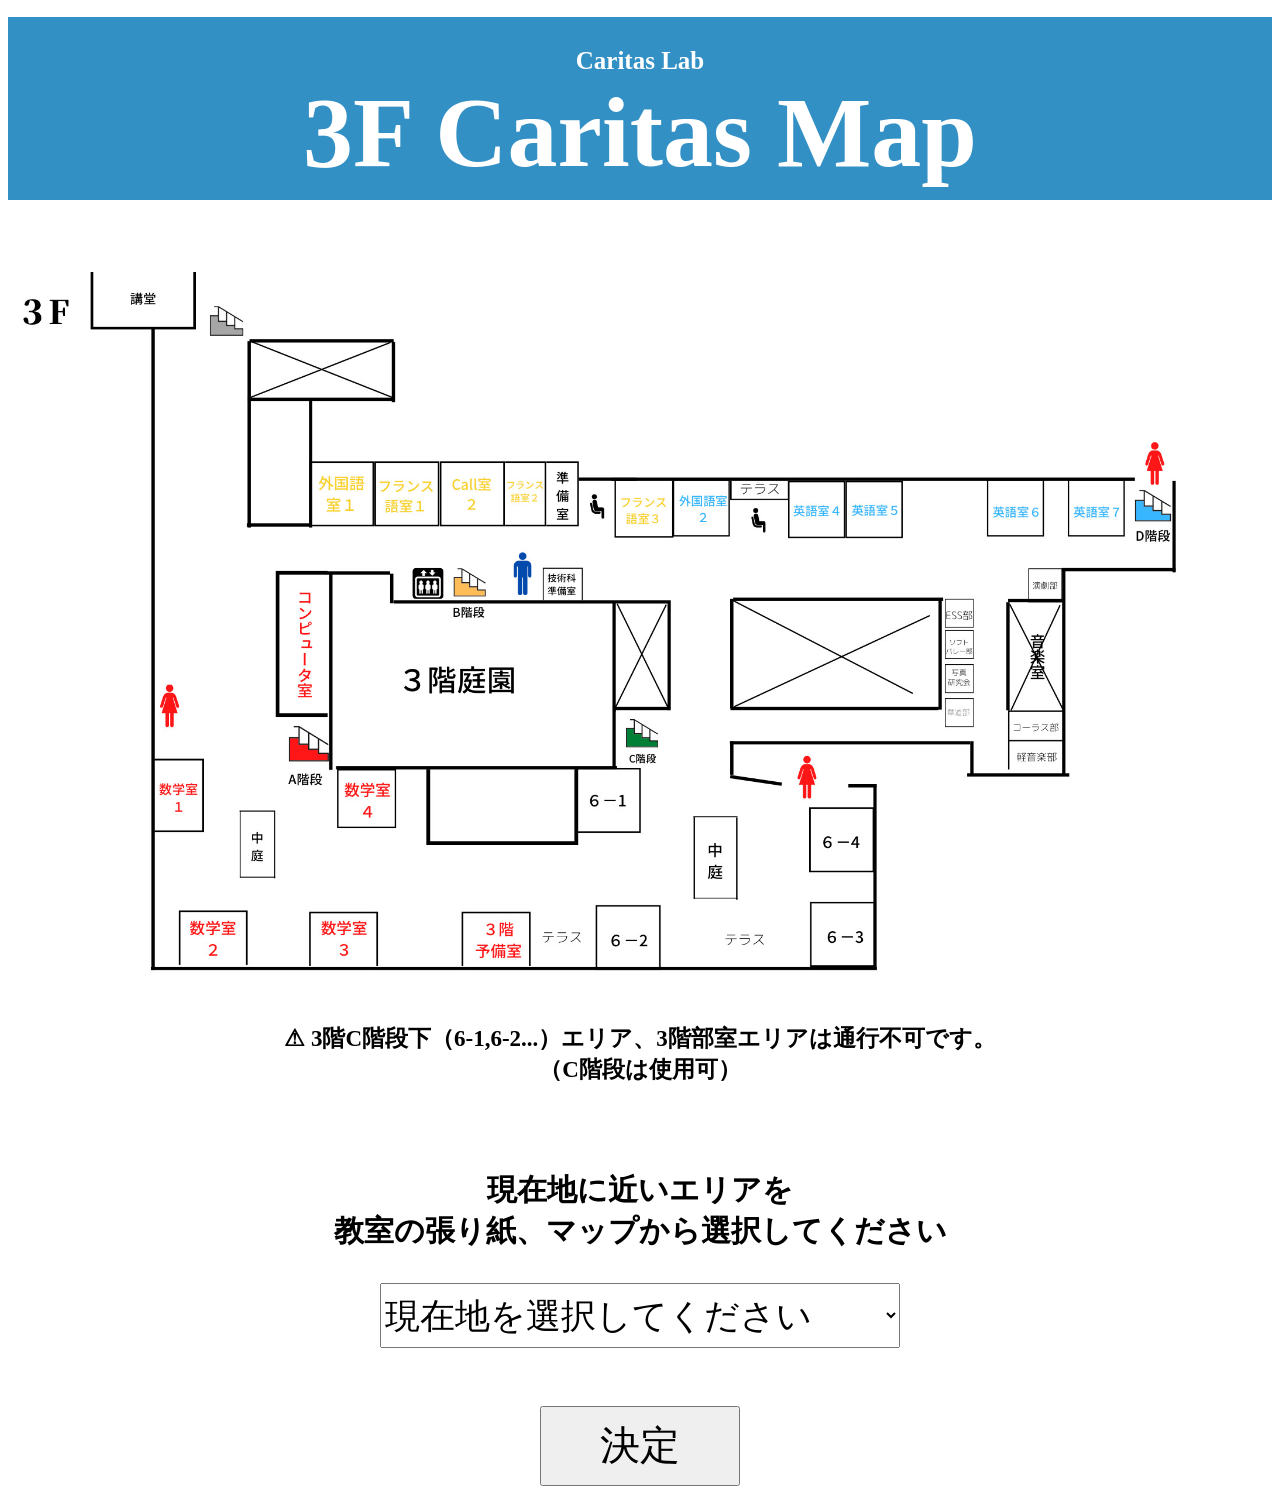
<file: index.html>
<!DOCTYPE html>
<html>

<head>
<title>Caritas map</title>
<meta charset="UTF-8">
<link rel="stylesheet" href="style.css">
</head>

<body>
<h1>Caritas Lab<br><span>3F Caritas Map</span></h1>


<br><br><br><br>
<img src="3F.jpg" style="width:100%;">
<br><br>

<h2>⚠︎ 3階C階段下（6-1,6-2...）エリア、3階部室エリアは通行不可です。<br>（C階段は使用可）</h2>

<br><br>

<div class="select">
    <form name="frmMain">

<p>現在地に近いエリアを<br>教室の張り紙、マップから選択してください</p>

    <select name="sct1" id="style1" >
        <option value="" hidden>現在地を選択してください</option>
        <option value="1">A階段エリア（赤）</option>
        <option value="2">B階段エリア（黄色）</option>
        <option value="3">C階段エリア（緑）</option>
        <option value="4">D階段エリア（水色）</option>
       <!-- <option value="5">その他</option> -->
    </select>
    </form>
    <br>

<input type="button" name="btnSubmit"
value="決定" onclick="mySubmit();" id="in">

</div>



</form>

<script>

function mySubmit(){
    var val1 = document.frmMain.sct1.value;
    var myURL;



    switch(val1){

    case "1":
    myURL = "3-A.html"
    break;


    case "2":
    myURL = "3-B.html"
    break;


    case "3":
    myURL = "3-C.html"
    break;


    case "4":
    myURL = "3-D.html"
    break;
/*
    case "":
    myURL = "3-reigai.html"
    break;
*/


    }
    
    location.href = myURL;
    return 0;
    }


</script>


</body>
</html>
</file>
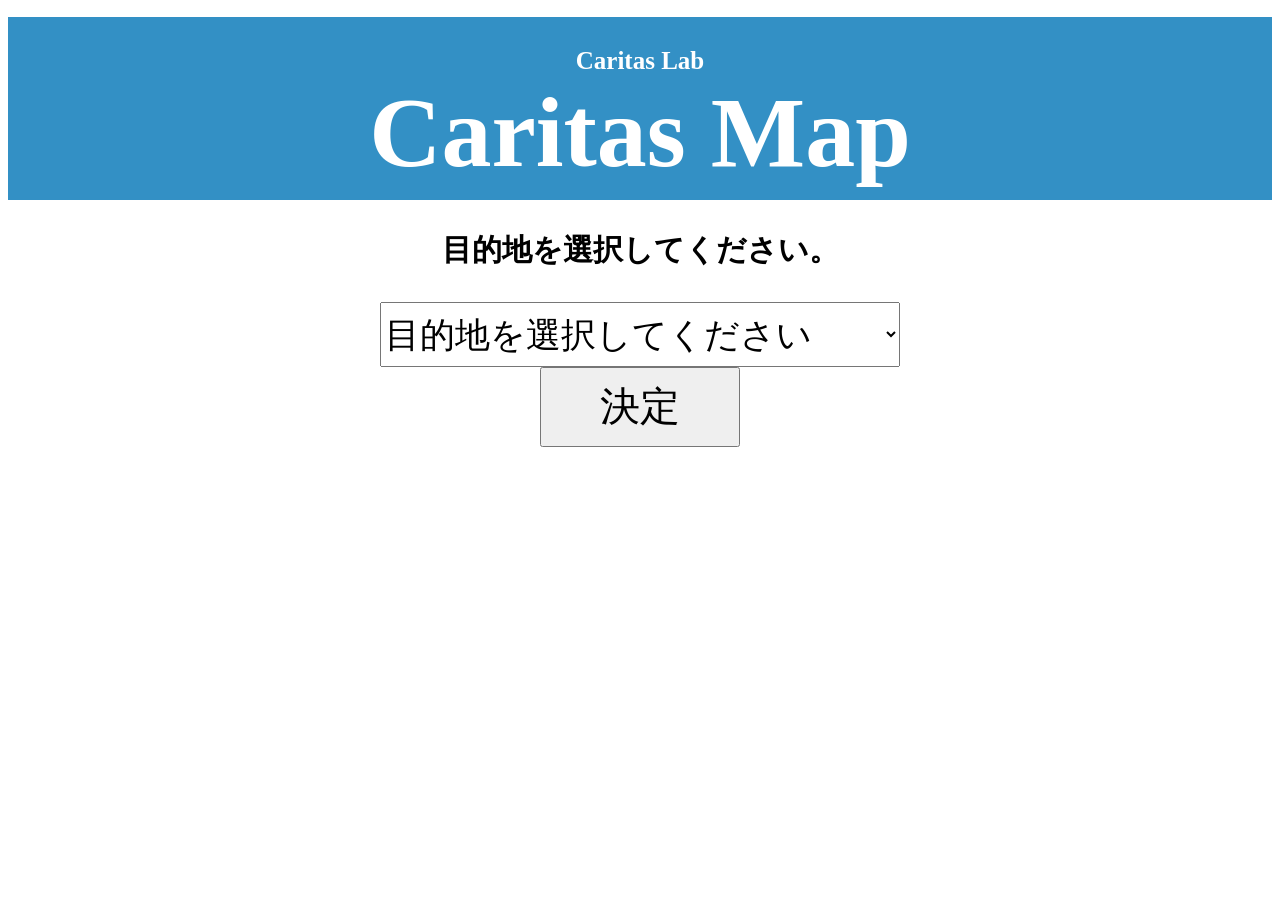
<file: 3-A.html>
<!DOCTYPE html>
<html>

<head>
<title>Caritas map</title>
<meta charset="UTF-8">
<script type="text/javascript" src="script3-A.js"></script>
<link rel="stylesheet" href="style.css">
</head>

<body>
    
    <h1>Caritas Lab<br><span>Caritas Map</span></h1>
    <P>目的地を選択してください。</P>



    <div class="select">
        <form name="frmMain">
    
            
   
            <select name="sct1" id="style1" >
                <option value="" hidden>目的地を選択してください</option>
                <option value="1">＜1階＞　カウンセリングルーム</option>
                <option value="1">＜1階＞　多目的トイレ</option>
                <option value="1">＜1階＞　社会室１　1-1米</option>
                <option value="1">＜1階＞　社会室２　12の乙女たちよ!!</option>
                <option value="1">＜1階＞　社会室３　13カルパス</option>
                <option value="1">＜1階＞　社会室４　14よしえ共和国</option>
                <option value="1">＜1階＞　英語サテライト室１　いちごいちえ</option>
        
                B
                <option value="2">＜1階＞　図書館　図書委員会</option>
                <option value="2">＜1階＞　正面玄関　保健室</option>
                <option value="2">＜1階＞　事務室</option>
                <option value="2">＜1階＞　グラウンド　ソフトボール　テニス部　フットサル（晴）</option>
    
    
               
                <option value="2'">＜1階＞　体育館 書ガール　フットサル部（雨）　バスケットボール部</option>
                <option value="2'">＜1階＞　資料室　バスけっと部</option>
              
    
    
                C
                <option value="3">＜1階＞　英語サテライト室２　花野井ランド</option>
                <option value="3">＜1階＞　国語室１　Englishhusband@21</option>
                <option value="3">＜1階＞　国語室２　山本の右腕</option>
                <option value="3">＜1階＞　国語室３　Let's come on CASINO?</option>
                <option value="3">＜1階＞　国語室４　24ふぉとばるーん</option>
                <option value="3">＜1階＞　作法室　茶道部</option>
                <option value="3">＜1階＞　フォアイエ・マレ</option>
        
                D
                <option value="4">＜1階＞　書道室　アンジェラスの会（家庭科室）</option>
                <option value="4">＜1階＞　美術 工芸室　美術部</option>
                <option value="4">＜1階＞　カフェテリア　ふるってぃ/Lunette pop</option>
    
    
    
           
        A  
        <option value="5">＜2階＞　アンジェラス室　</option>
        <option value="5">＜2階＞　生徒会室</option>
        <option value="5">＜2階＞　社会室５ 入試広報</option>
        <option value="5">＜2階＞　社会室６　penny candy store</option>
        <option value="5">＜2階＞　社会室７ チョロっとよってかない？</option>
        <option value="5">＜2階＞　社会室８　漫画研究会</option>
        <option value="5">＜2階＞　２階予備室　最強王は誰だ！</option>
        
        
        B
        <option value="6">＜2階＞　宗教室　アンジェラスの会</option>
        <option value="6">＜2階＞　中会議室　アンジェラスの会</option>
        <option value="6">＜2階＞　聖堂</option>
        
        
        C
        <option value="7">＜2階＞　保健体育室　３D production</option>
        <option value="7">＜2階＞　国語室５　Teen's factory by cooking club</option>
        <option value="7">＜2階＞　国語室６ Floralia presented by 華道部</option>
        <option value="7">＜2階＞　国語室７ Make thr Future ✖︎ Action１.5　</option>
        <option value="7">＜2階＞　国語室８　Englincess</option>
        
        <option value="8">＜2階＞　講堂</option>
        
        D
        <option value="9">＜2階＞　小講堂　軽音部</option>
        <option value="9">＜2階＞　音楽室　音楽便</option>
        <option value="9">＜2階＞　英語室１</option>
        <option value="9">＜2階＞　英語室２</option>
        <option value="9">＜2階＞　英語室３</option>
        <option value="9">＜2階＞　アクテビティ室　L'esprit de Caritas(8/18)
        </option>
        
        
        
        A   
        
        
        <option value="10">＜3階＞　講堂</option>
        
        
        <option value="11">＜3階＞　数学室１　Travel History</option>
        <option value="11">＜3階＞　数学室２ Travel History</option>
        <option value="11">＜3階＞　数学室３ 中３展示</option>
        <option value="11">＜3階＞　数学室４　eden musee</option>
        <option value="11">＜3階＞　３階予備室 ホラージェットコースター</option>
        <option value="11">＜3階＞　コンピュータ室　パソコン研究会</option>
        
        
        
        B  
        
        <option value="12">＜3階＞　外国語室１　縁日</option>
        <option value="12">＜3階＞　フランス語室１　sol-lem</option>
        <option value="12">＜3階＞　フランス語室２ ファッションセンターかりたす</option>
        <option value="12">＜3階＞　フランス語室３　Les camomile </option>
        <option value="12">＜3階＞　テラス　Let's splsh!!</option>
        <option value="12">＜3階＞　Call室2　オールナイトカリタス （役員会）</option>
        
        D  
        <option value="13">＜3階＞　外国語室２　Petit pas de Caritas </option>
        <option value="13">＜3階＞　英語室４ CariTube</option>
        <option value="13">＜3階＞　英語室５ アクテビティ室　L'esprit de Caritas(8/17)</option>
        <option value="13">＜3階＞　英語室６ Caritas Lab</option>
        <option value="13">＜3階＞　英語室７ マルグリット祭執行部　（本部）</option>
        
        
        
        
        A   
        <option value="14">＜4階＞　数学室５　競技かるた部</option>
        
        <option value="14">＜4階＞　数学室６ 国語科　仏語科</option>
        
        <option value="14">＜4階＞　数学室７　卓球の壁</option>
        <option value="14">＜4階＞　数学室８　Alice wonderland time in 44</option>
        <option value="14">＜4階＞　数学室９　Ballon</option>
        
        B    
        
        <option value="15">＜4階＞　理科室１ 写真部</option>
        <option value="15">＜4階＞　理科室２ 理科部</option>
        <option value="15">＜4階＞　化学室　理科部</option>
        
        D   
        
        
        <option value="16">＜4階＞　物理室　理科</option>
        <option value="16">＜4階＞　生物室　生物部</option> 
        
    


        </select>


        </form>

        <input type="button" name="btnSubmit"
value="決定" onclick="mySubmit();" id="in">
</form>



    </div>
    

</body>

</html>
</file>
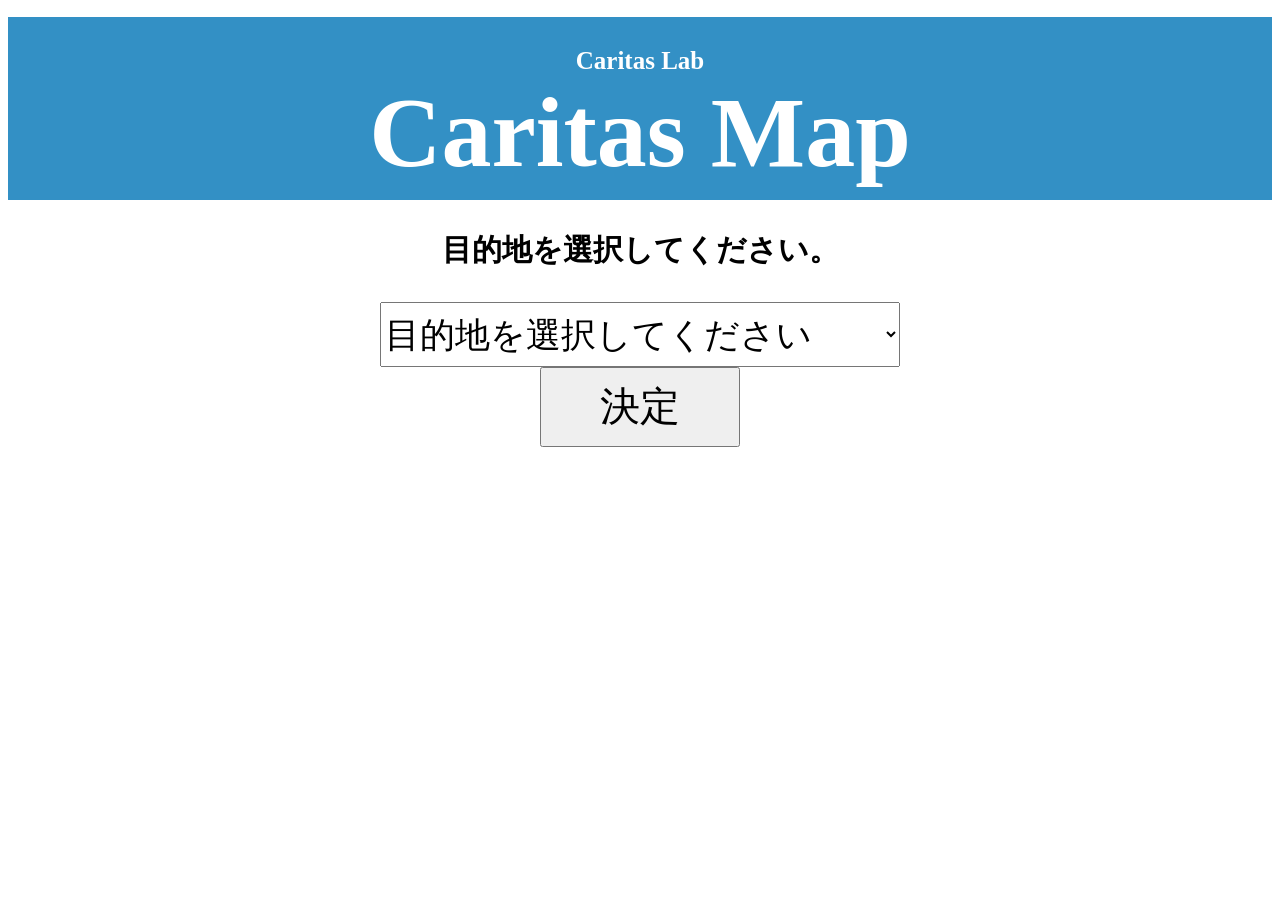
<file: 3-B.html>
<!DOCTYPE html>
<html>

<head>
<title>Caritas map</title>
<meta charset="UTF-8">
<script type="text/javascript" src="script3-B.js"></script>
<link rel="stylesheet" href="style.css">
</head>

<body>
    
    <h1>Caritas Lab<br><span>Caritas Map</span></h1>
    <P>目的地を選択してください。</P>



    <div class="select">
        <form name="frmMain">
    
            
    
            <select name="sct1" id="style1" >
                <option value="" hidden>目的地を選択してください</option>
                <option value="1">＜1階＞　カウンセリングルーム</option>
                <option value="1">＜1階＞　多目的トイレ</option>
                <option value="1">＜1階＞　社会室１　1-1米</option>
                <option value="1">＜1階＞　社会室２　12の乙女たちよ!!</option>
                <option value="1">＜1階＞　社会室３　13カルパス</option>
                <option value="1">＜1階＞　社会室４　14よしえ共和国</option>
                <option value="1">＜1階＞　英語サテライト室１　いちごいちえ</option>
        
                B
                <option value="2">＜1階＞　図書館　図書委員会</option>
                <option value="2">＜1階＞　正面玄関　保健室</option>
                <option value="2">＜1階＞　事務室</option>
                <option value="2">＜1階＞　グラウンド　ソフトボール　テニス部　フットサル（晴）</option>
    
    
               
                <option value="2'">＜1階＞　体育館 書ガール　フットサル部（雨）　バスケットボール部</option>
                <option value="2'">＜1階＞　資料室　バスけっと部</option>
              
    
    
                C
                <option value="3">＜1階＞　英語サテライト室２　花野井ランド</option>
                <option value="3">＜1階＞　国語室１　Englishhusband@21</option>
                <option value="3">＜1階＞　国語室２　山本の右腕</option>
                <option value="3">＜1階＞　国語室３　Let's come on CASINO?</option>
                <option value="3">＜1階＞　国語室４　24ふぉとばるーん</option>
                <option value="3">＜1階＞　作法室　茶道部</option>
                <option value="3">＜1階＞　フォアイエ・マレ</option>
        
                D
                <option value="4">＜1階＞　書道室　アンジェラスの会（家庭科室）</option>
                <option value="4">＜1階＞　美術 工芸室　美術部</option>
                <option value="4">＜1階＞　カフェテリア　ふるってぃ/Lunette pop</option>
    
    
    
           
        A  
        <option value="5">＜2階＞　アンジェラス室　</option>
        <option value="5">＜2階＞　生徒会室</option>
        <option value="5">＜2階＞　社会室５ 入試広報</option>
        <option value="5">＜2階＞　社会室６　penny candy store</option>
        <option value="5">＜2階＞　社会室７ チョロっとよってかない？</option>
        <option value="5">＜2階＞　社会室８　漫画研究会</option>
        <option value="5">＜2階＞　２階予備室　最強王は誰だ！</option>
        
        
        B
        <option value="6">＜2階＞　宗教室　アンジェラスの会</option>
        <option value="6">＜2階＞　中会議室　アンジェラスの会</option>
        <option value="6">＜2階＞　聖堂</option>
        
        
        C
        <option value="7">＜2階＞　保健体育室　３D production</option>
        <option value="7">＜2階＞　国語室５　Teen's factory by cooking club</option>
        <option value="7">＜2階＞　国語室６ Floralia presented by 華道部</option>
        <option value="7">＜2階＞　国語室７ Make thr Future ✖︎ Action１.5　</option>
        <option value="7">＜2階＞　国語室８　Englincess</option>
        
        <option value="8">＜2階＞　講堂</option>
        
        D
        <option value="9">＜2階＞　小講堂　軽音部</option>
        <option value="9">＜2階＞　音楽室　音楽便</option>
        <option value="9">＜2階＞　英語室１</option>
        <option value="9">＜2階＞　英語室２</option>
        <option value="9">＜2階＞　英語室３</option>
        <option value="9">＜2階＞　アクテビティ室　L'esprit de Caritas(8/18)
        </option>
        
        
        
        A   
        
        
        <option value="10">＜3階＞　講堂</option>
        
        
        <option value="11">＜3階＞　数学室１　Travel History</option>
        <option value="11">＜3階＞　数学室２ Travel History</option>
        <option value="11">＜3階＞　数学室３ 中３展示</option>
        <option value="11">＜3階＞　数学室４　eden musee</option>
        <option value="11">＜3階＞　３階予備室 ホラージェットコースター</option>
        <option value="11">＜3階＞　コンピュータ室　パソコン研究会</option>
        
        
        
        B  
        
        <option value="12">＜3階＞　外国語室１　縁日</option>
        <option value="12">＜3階＞　フランス語室１　sol-lem</option>
        <option value="12">＜3階＞　フランス語室２ ファッションセンターかりたす</option>
        <option value="12">＜3階＞　フランス語室３　Les camomile </option>
        <option value="12">＜3階＞　テラス　Let's splsh!!</option>
        <option value="12">＜3階＞　Call室2　オールナイトカリタス （役員会）</option>
        
        D  
        <option value="13">＜3階＞　外国語室２　Petit pas de Caritas </option>
        <option value="13">＜3階＞　英語室４ CariTube</option>
        <option value="13">＜3階＞　英語室５ アクテビティ室　L'esprit de Caritas(8/17)</option>
        <option value="13">＜3階＞　英語室６ Caritas Lab</option>
        <option value="13">＜3階＞　英語室７ マルグリット祭執行部　（本部）</option>
        
        
        
        
        A   
        <option value="14">＜4階＞　数学室５　競技かるた部</option>
        
        <option value="14">＜4階＞　数学室６ 国語科　仏語科</option>
        
        <option value="14">＜4階＞　数学室７　卓球の壁</option>
        <option value="14">＜4階＞　数学室８　Alice wonderland time in 44</option>
        <option value="14">＜4階＞　数学室９　Ballon</option>
        
        B    
        
        <option value="15">＜4階＞　理科室１ 写真部</option>
        <option value="15">＜4階＞　理科室２ 理科部</option>
        <option value="15">＜4階＞　化学室　理科部</option>
        
        D   
        
        
        <option value="16">＜4階＞　物理室　理科</option>
        <option value="16">＜4階＞　生物室　生物部</option> 
        
    



        </select>


        </form>

        <input type="button" name="btnSubmit"
value="決定" onclick="mySubmit();" id="in">
</form>



    </div>
    

</body>

</html>
</file>
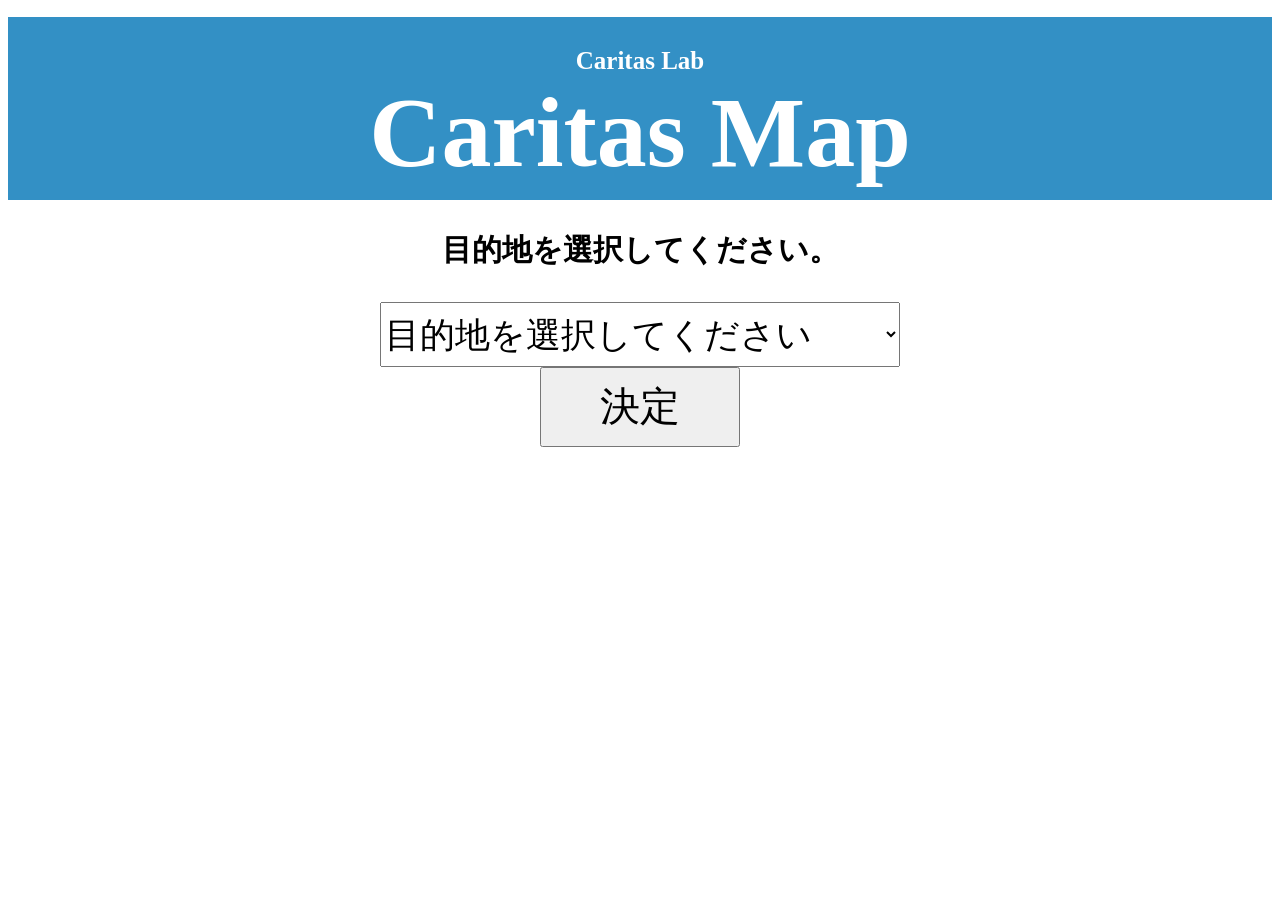
<file: 3-D.html>
<!DOCTYPE html>
<html>

<head>
<title>Caritas map</title>
<meta charset="UTF-8">
<script type="text/javascript" src="script3-D.js"></script>
<link rel="stylesheet" href="style.css">
</head>

<body>
    
    <h1>Caritas Lab<br><span>Caritas Map</span></h1>
    <P>目的地を選択してください。</P>



    <div class="select">
        <form name="frmMain">



  
            <select name="sct1" id="style1" >
                <option value="" hidden>目的地を選択してください</option>
                <option value="1">＜1階＞　カウンセリングルーム</option>
                <option value="1">＜1階＞　多目的トイレ</option>
                <option value="1">＜1階＞　社会室１　1-1米</option>
                <option value="1">＜1階＞　社会室２　12の乙女たちよ!!</option>
                <option value="1">＜1階＞　社会室３　13カルパス</option>
                <option value="1">＜1階＞　社会室４　14よしえ共和国</option>
                <option value="1">＜1階＞　英語サテライト室１　いちごいちえ</option>
        
                B
                <option value="2">＜1階＞　図書館　図書委員会</option>
                <option value="2">＜1階＞　正面玄関　保健室</option>
                <option value="2">＜1階＞　事務室</option>
                <option value="2">＜1階＞　グラウンド　ソフトボール　テニス部　フットサル（晴）</option>
    
    
               
                <option value="2'">＜1階＞　体育館 書ガール　フットサル部（雨）　バスケットボール部</option>
                <option value="2'">＜1階＞　資料室　バスけっと部</option>
              
    
    
                C
                <option value="3">＜1階＞　英語サテライト室２　花野井ランド</option>
                <option value="3">＜1階＞　国語室１　Englishhusband@21</option>
                <option value="3">＜1階＞　国語室２　山本の右腕</option>
                <option value="3">＜1階＞　国語室３　Let's come on CASINO?</option>
                <option value="3">＜1階＞　国語室４　24ふぉとばるーん</option>
                <option value="3">＜1階＞　作法室　茶道部</option>
                <option value="3">＜1階＞　フォアイエ・マレ</option>
        
                D
                <option value="4">＜1階＞　書道室　アンジェラスの会（家庭科室）</option>
                <option value="4">＜1階＞　美術 工芸室　美術部</option>
                <option value="4">＜1階＞　カフェテリア　ふるってぃ/Lunette pop</option>
    
    
    
           
        A  
        <option value="5">＜2階＞　アンジェラス室　</option>
        <option value="5">＜2階＞　生徒会室</option>
        <option value="5">＜2階＞　社会室５ 入試広報</option>
        <option value="5">＜2階＞　社会室６　penny candy store</option>
        <option value="5">＜2階＞　社会室７ チョロっとよってかない？</option>
        <option value="5">＜2階＞　社会室８　漫画研究会</option>
        <option value="5">＜2階＞　２階予備室　最強王は誰だ！</option>
        
        
        B
        <option value="6">＜2階＞　宗教室　アンジェラスの会</option>
        <option value="6">＜2階＞　中会議室　アンジェラスの会</option>
        <option value="6">＜2階＞　聖堂</option>
        
        
        C
        <option value="7">＜2階＞　保健体育室　３D production</option>
        <option value="7">＜2階＞　国語室５　Teen's factory by cooking club</option>
        <option value="7">＜2階＞　国語室６ Floralia presented by 華道部</option>
        <option value="7">＜2階＞　国語室７ Make thr Future ✖︎ Action１.5　</option>
        <option value="7">＜2階＞　国語室８　Englincess</option>
        
        <option value="8">＜2階＞　講堂</option>
        
        D
        <option value="9">＜2階＞　小講堂　軽音部</option>
        <option value="9">＜2階＞　音楽室　音楽便</option>
        <option value="9">＜2階＞　英語室１</option>
        <option value="9">＜2階＞　英語室２</option>
        <option value="9">＜2階＞　英語室３</option>
        <option value="9">＜2階＞　アクテビティ室　L'esprit de Caritas(8/18)
        </option>
        
        
        
        A   
        
        
        <option value="10">＜3階＞　講堂</option>
        
        
        <option value="11">＜3階＞　数学室１　Travel History</option>
        <option value="11">＜3階＞　数学室２ Travel History</option>
        <option value="11">＜3階＞　数学室３ 中３展示</option>
        <option value="11">＜3階＞　数学室４　eden musee</option>
        <option value="11">＜3階＞　３階予備室 ホラージェットコースター</option>
        <option value="11">＜3階＞　コンピュータ室　パソコン研究会</option>
        
        
        
        B  
        
        <option value="12">＜3階＞　外国語室１　縁日</option>
        <option value="12">＜3階＞　フランス語室１　sol-lem</option>
        <option value="12">＜3階＞　フランス語室２ ファッションセンターかりたす</option>
        <option value="12">＜3階＞　フランス語室３　Les camomile </option>
        <option value="12">＜3階＞　テラス　Let's splsh!!</option>
        <option value="12">＜3階＞　Call室2　オールナイトカリタス （役員会）</option>
        
        D  
        <option value="13">＜3階＞　外国語室２　Petit pas de Caritas </option>
        <option value="13">＜3階＞　英語室４ CariTube</option>
        <option value="13">＜3階＞　英語室５ アクテビティ室　L'esprit de Caritas(8/17)</option>
        <option value="13">＜3階＞　英語室６ Caritas Lab</option>
        <option value="13">＜3階＞　英語室７ マルグリット祭執行部　（本部）</option>
        
        
        
        
        A   
        <option value="14">＜4階＞　数学室５　競技かるた部</option>
        
        <option value="14">＜4階＞　数学室６ 国語科　仏語科</option>
        
        <option value="14">＜4階＞　数学室７　卓球の壁</option>
        <option value="14">＜4階＞　数学室８　Alice wonderland time in 44</option>
        <option value="14">＜4階＞　数学室９　Ballon</option>
        
        B    
        
        <option value="15">＜4階＞　理科室１ 写真部</option>
        <option value="15">＜4階＞　理科室２ 理科部</option>
        <option value="15">＜4階＞　化学室　理科部</option>
        
        D   
        
        
        <option value="16">＜4階＞　物理室　理科</option>
        <option value="16">＜4階＞　生物室　生物部</option> 
        
    



        </select>


        </form>

        <input type="button" name="btnSubmit"
value="決定" onclick="mySubmit();" id="in">
</form>



    </div>
    

</body>

</html>
</file>
<file: style.css>
h1{
    text-align:center;
    font-size:25px;
    color:rgb(255, 255, 255);
    margin-bottom: 0;
    padding: 30px 4% 10px;
    background-color:rgb(51, 144, 197);
    
}

h2{
    text-align:center;
    font-size:23px;
}




    

h1 span{
    font-size:100px
    
    
}


p{
    text-align: center;
    font-size:30px;
    font-weight:bold;
   
}


.select{
    text-align:center;
    font-size:50px;
}

#style1{
    width:520px;
    height:65px;
    font-size:35px;

}

#style2{
    width:520px;
    height:65px;
    font-size:35px;

}

#in{
    width:200px;
    height:80px;
    font-size:40px;

}
</file>
